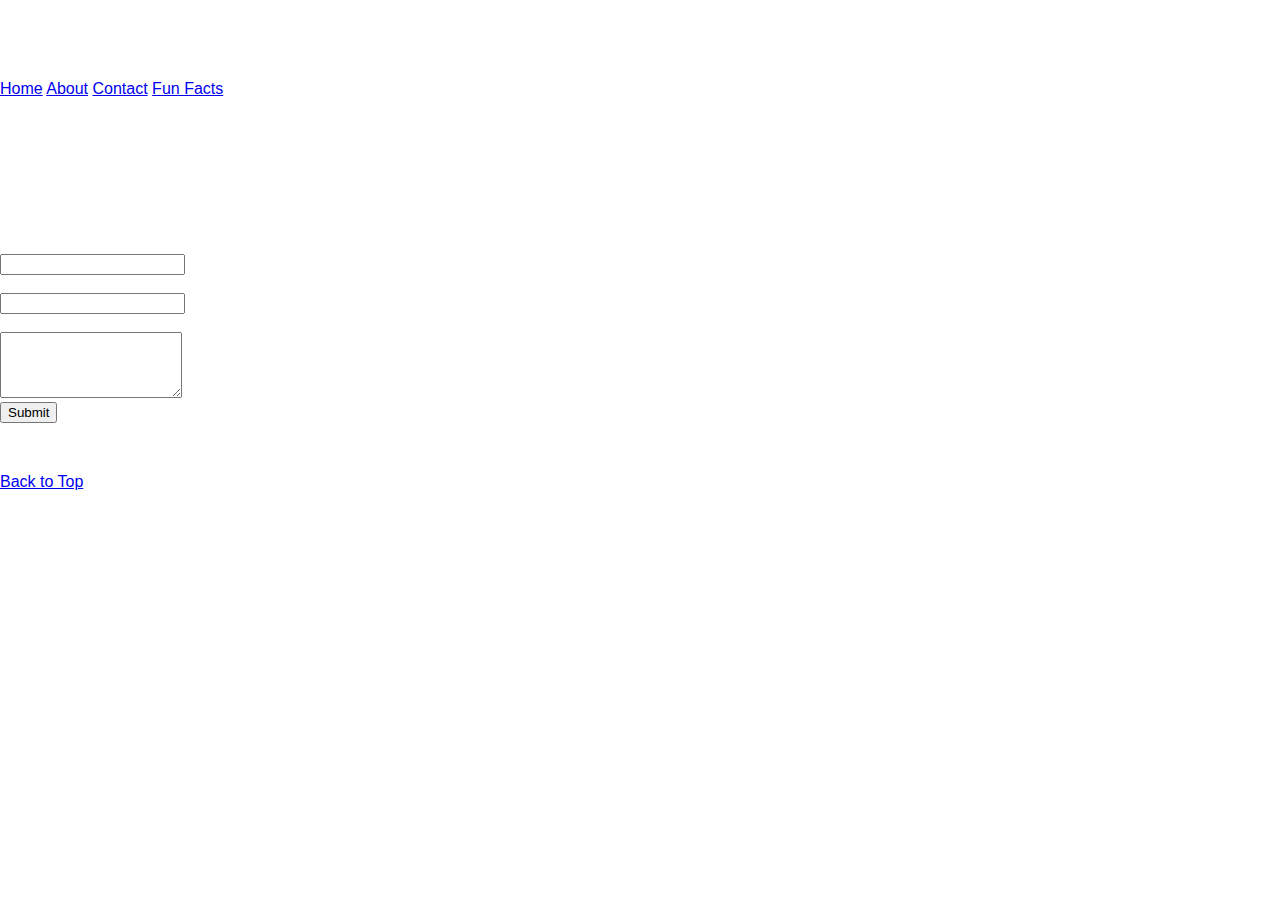
<file: contact.html>
<!DOCTYPE html>
<html lang="en">
  <head>
    <meta charset="UTF-8" />
    <meta name="viewport" content="width=device-width, initial-scale=1.0" />
    <title>Contact</title>
    <link rel="stylesheet" href="styles.css" />
  </head>
  <body>
    <div class="header">
      <h1>Modul 293</h1>
    </div>

    <div class="navbar">
      <a href="index.html">Home</a>
      <a href="aboutus.html">About</a>
      <a href="contact.html">Contact</a>
      <a href="funfacts.html">Fun Facts</a>
    </div>
    <div class="content">
      <p>
        We are excited to hear from you! Whether you have a question, a
        suggestion, or just want to say hello, we are here to listen. Please
        fill out the form below, and our team will get back to you as soon as
        possible. Alternatively, you can reach out to us via email or phone.
        Your input is invaluable to us, and we are dedicated to providing you
        with the best possible experience. Let's stay connected – we look
        forward to your message!
      </p>
    </div>
    <div class="contact-form">
      <h2>Contact Us</h2>
      <form action="" method="post">
        <label for="name">Name:</label><br />
        <input type="text" id="name" name="name" required /><br />

        <label for="email">Email:</label><br />
        <input type="email" id="email" name="email" required /><br />

        <label for="message">Message:</label><br />
        <textarea id="message" name="message" rows="4" required></textarea
        ><br />

        <button type="submit">Submit</button>
      </form>
    </div>

    <div class="footer">
      <p>The end of this great Website has been reached.</p>
      <a href="#" class="back-to-top">Back to Top</a>
    </div>
  </body>
</html>
</file>
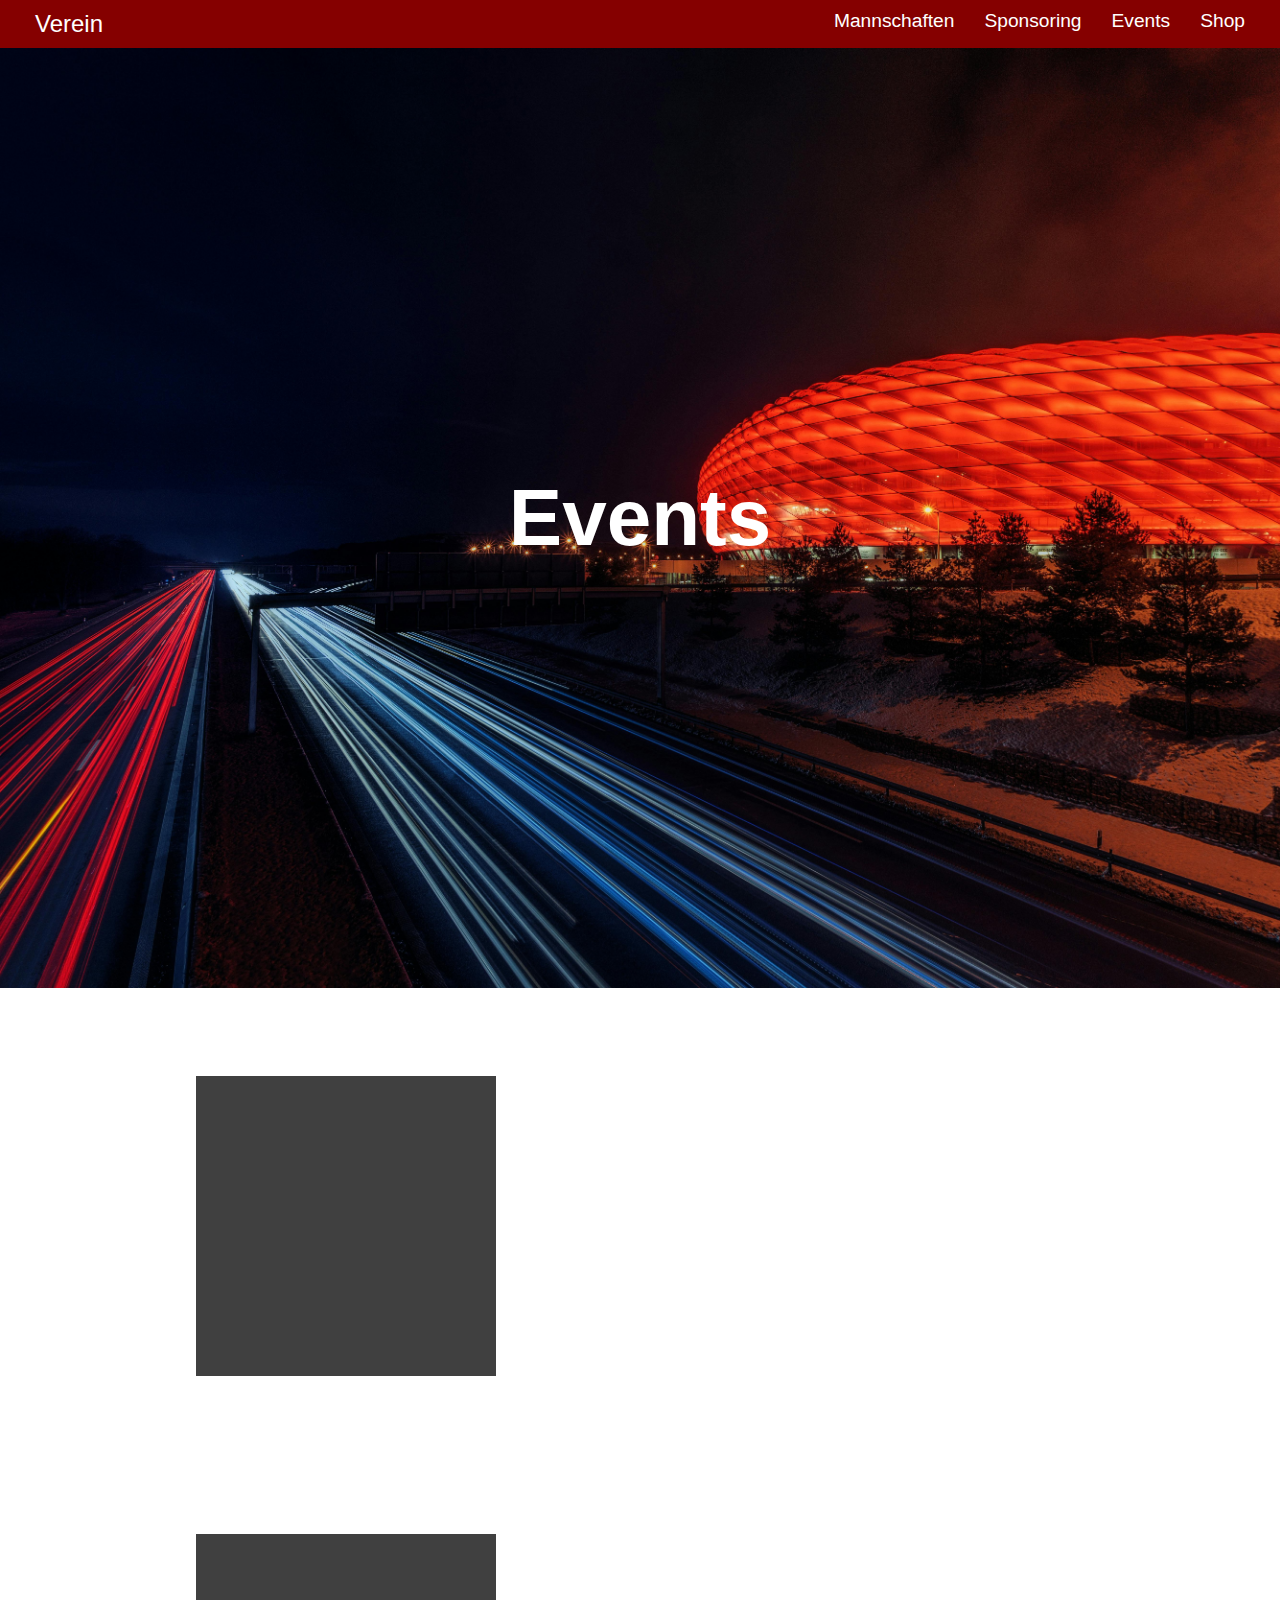
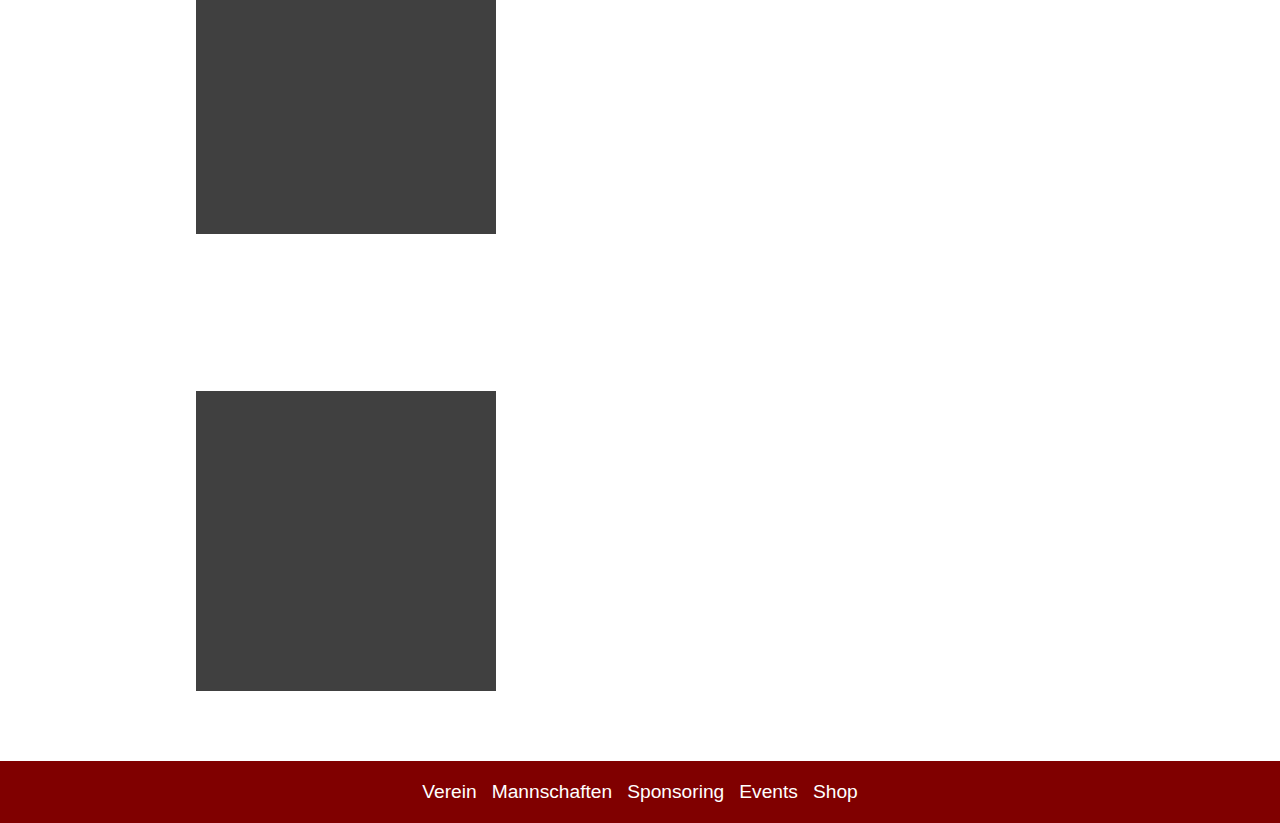
<file: events.html>
<!DOCTYPE html>
<html lang="de">
  <head>
    <meta charset="UTF-8" />
    <meta name="viewport" content="width=device-width, initial-scale=1.0" />
    <title>Events - FC Modul 293</title>
    <link rel="stylesheet" href="styles.css" />
  </head>
  <body>
    <header>
      <nav>
        <ul>
          <li class="left"><a href="index.html">Verein</a></li>
          <div class="right">
            <li><a href="mannschaften.html">Mannschaften</a></li>
            <li><a href="sponsoring.html">Sponsoring</a></li>
            <li><a href="events.html">Events</a></li>
            <li><a href="shop.html">Shop</a></li>
          </div>
        </ul>
      </nav>
    </header>
    <main>
      <section class="hero">
        <h1>Events</h1>
      </section>
      <section class="event">
        <h2>Nächstes Spiel</h2>
        <div class="content">
          <div class="grid-item"></div>
          <div class="text">
            <p>
              Lorem ipsum dolor sit amet, consectetur adipiscing elit. Aliquam
              at eros at neque tincidunt faucibus et at risus. Integer aliquet.
            </p>
          </div>
        </div>
      </section>
      <section class="event">
        <h2>Trainingslager</h2>
        <div class="content">
          <div class="grid-item"></div>
          <div class="text">
            <p>
              Lorem ipsum dolor sit amet, consectetur adipiscing elit. Aliquam
              at eros at neque tincidunt faucibus et at risus. Integer aliquet.
            </p>
          </div>
        </div>
      </section>
      <section class="event">
        <h2>Sommerfest</h2>
        <div class="content">
          <div class="grid-item"></div>
          <div class="text">
            <p>
              Lorem ipsum dolor sit amet, consectetur adipiscing elit. Aliquam
              at eros at neque tincidunt faucibus et at risus. Integer aliquet.
            </p>
          </div>
        </div>
      </section>
    </main>
    <footer>
      <nav>
        <ul>
          <li><a href="index.html">Verein</a></li>
          <li><a href="mannschaften.html">Mannschaften</a></li>
          <li><a href="sponsoring.html">Sponsoring</a></li>
          <li><a href="events.html">Events</a></li>
          <li><a href="shop.html">Shop</a></li>
        </ul>
      </nav>
    </footer>
  </body>
</html>
</file>
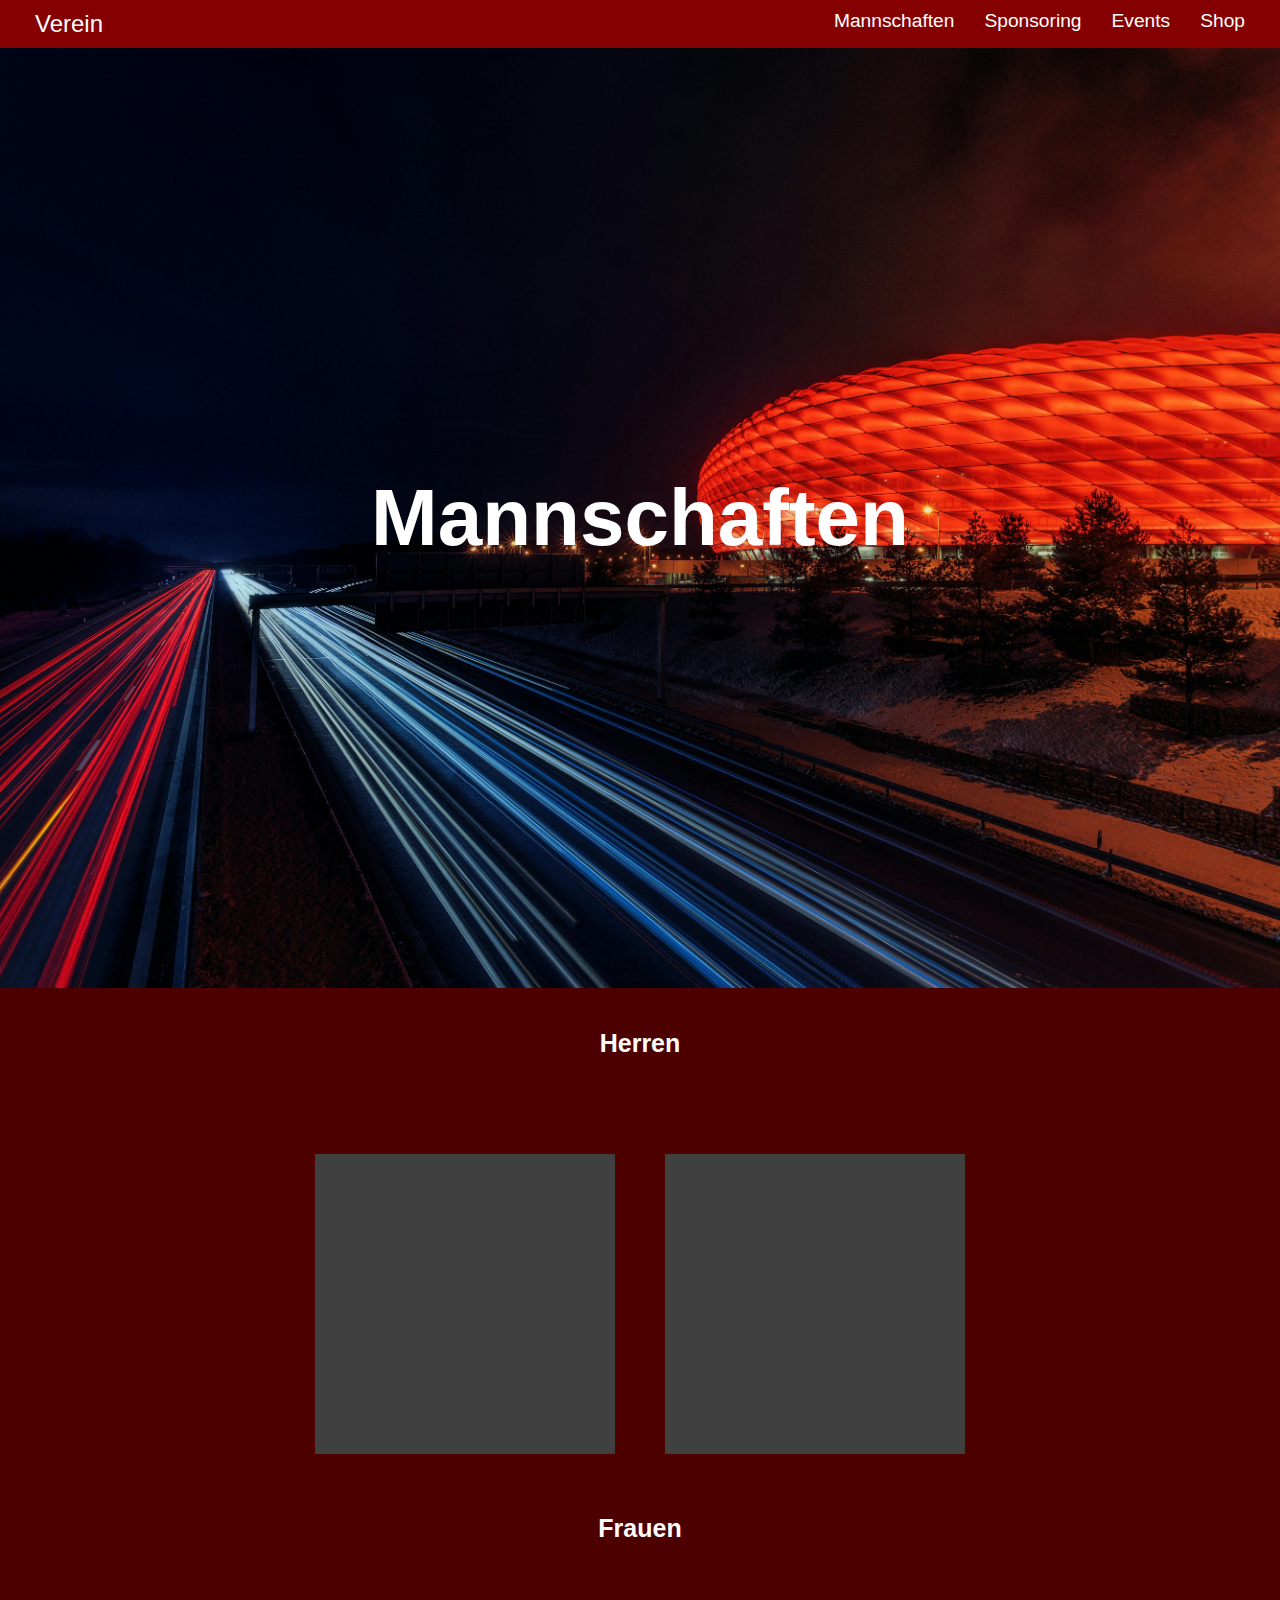
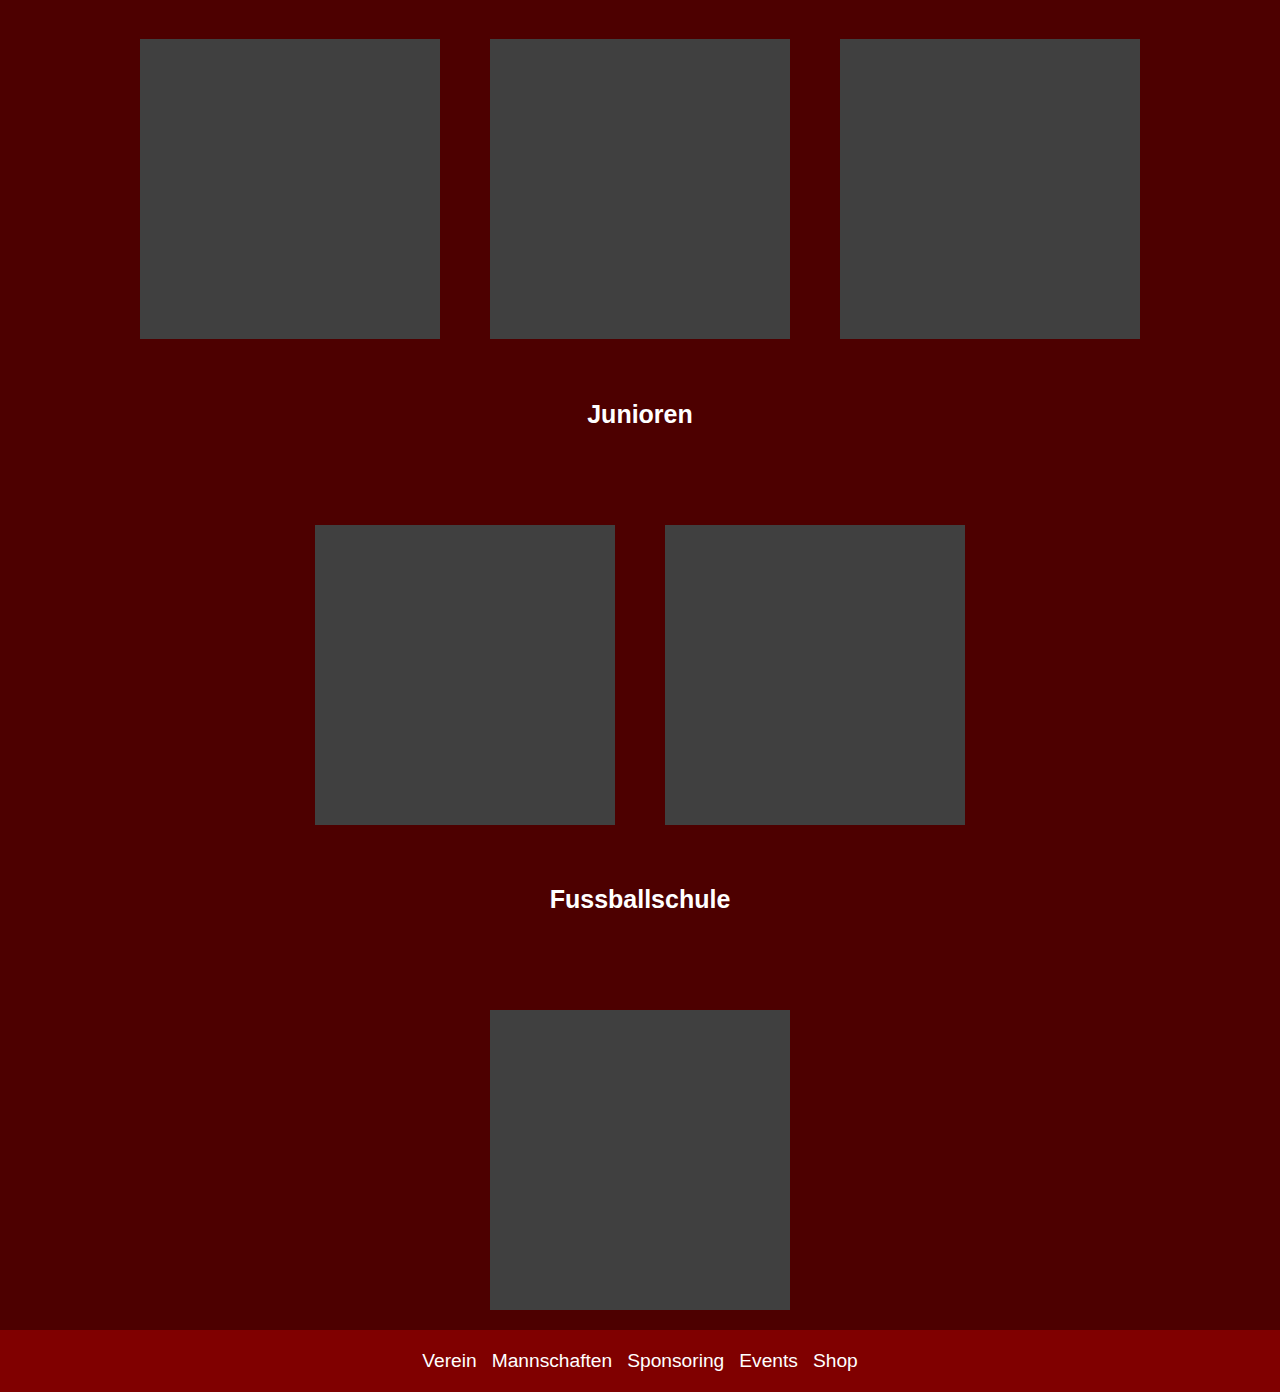
<file: mannschaften.html>
<!DOCTYPE html>
<html lang="de">
  <head>
    <meta charset="UTF-8" />
    <meta name="viewport" content="width=device-width, initial-scale=1.0" />
    <title>Mannschaften - FC Modul 293</title>
    <link rel="stylesheet" href="styles.css" />
  </head>
  <body>
    <header>
      <nav>
        <ul>
          <li class="left"><a href="index.html">Verein</a></li>
          <div class="right">
            <li><a href="mannschaften.html">Mannschaften</a></li>
            <li><a href="sponsoring.html">Sponsoring</a></li>
            <li><a href="events.html">Events</a></li>
            <li><a href="shop.html">Shop</a></li>
          </div>
        </ul>
      </nav>
    </header>
    <main>
      <section class="hero">
        <h1>Mannschaften</h1>
      </section>
      <section class="team">
        <h2>Herren</h2>
        <div class="grid-container">
          <div class="grid-item"></div>
          <div class="grid-item"></div>
        </div>
      </section>
      <section class="team">
        <h2>Frauen</h2>
        <div class="grid-container">
          <div class="grid-item"></div>
          <div class="grid-item"></div>
          <div class="grid-item"></div>
        </div>
      </section>
      <section class="team">
        <h2>Junioren</h2>
        <div class="grid-container">
          <div class="grid-item"></div>
          <div class="grid-item"></div>
        </div>
      </section>
      <section class="team">
        <h2>Fussballschule</h2>
        <div class="grid-container">
          <div class="grid-item"></div>
        </div>
      </section>
    </main>
    <footer>
      <nav>
        <ul>
          <li><a href="index.html">Verein</a></li>
          <li><a href="mannschaften.html">Mannschaften</a></li>
          <li><a href="sponsoring.html">Sponsoring</a></li>
          <li><a href="events.html">Events</a></li>
          <li><a href="shop.html">Shop</a></li>
        </ul>
      </nav>
    </footer>
  </body>
</html>
</file>
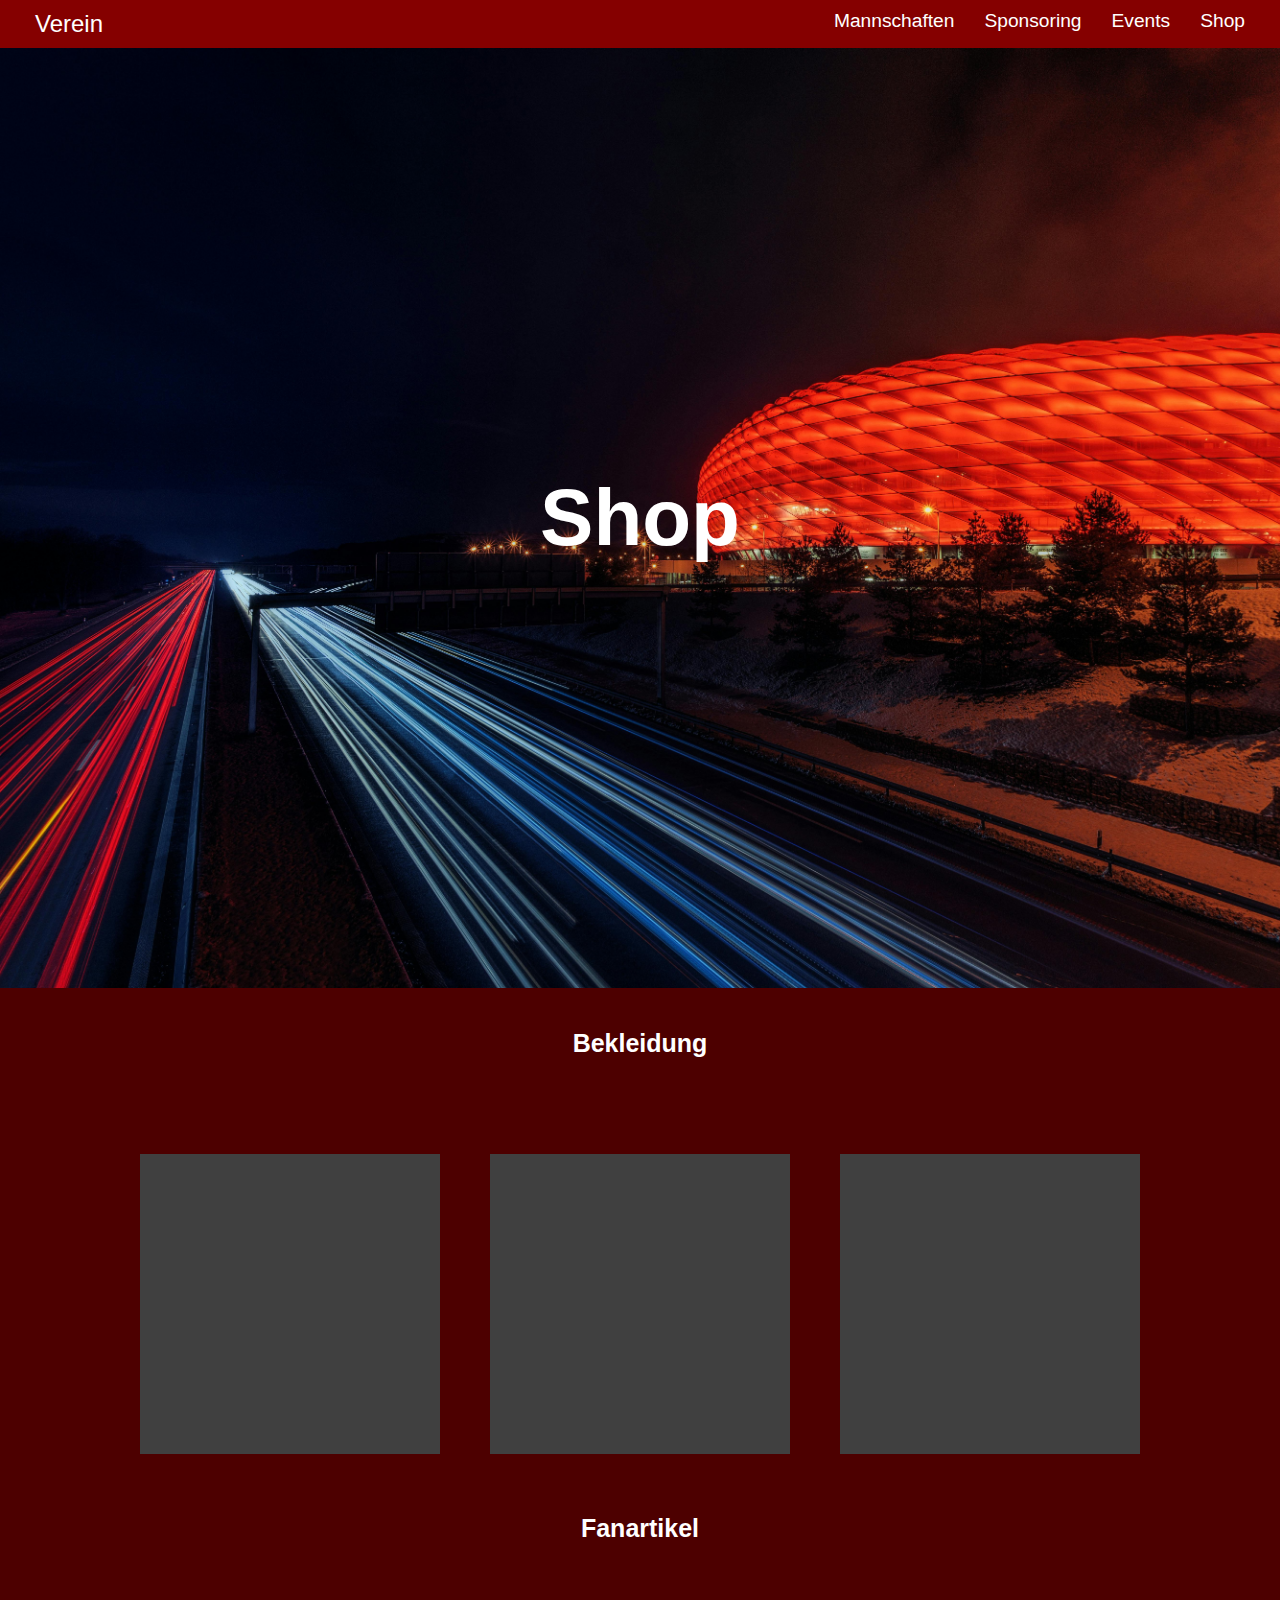
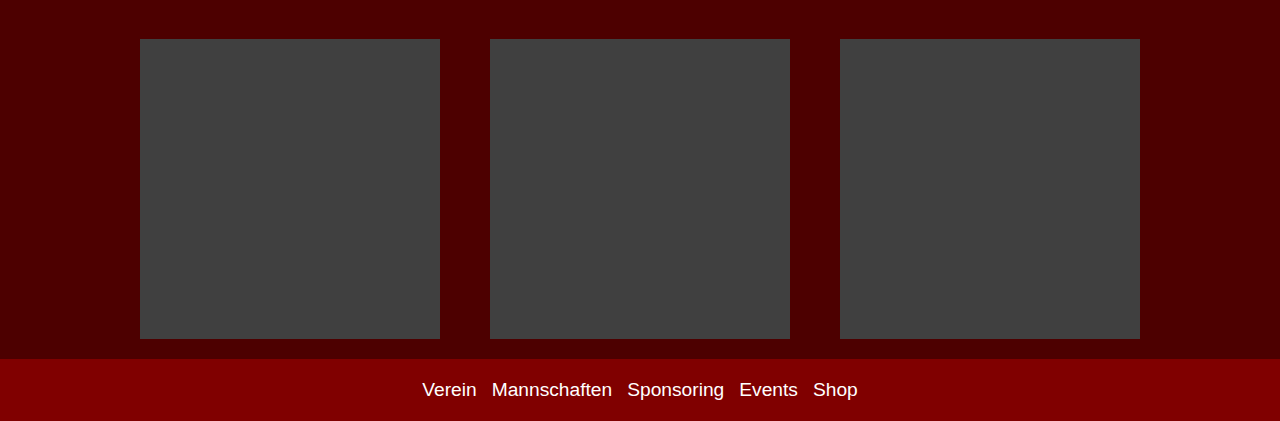
<file: shop.html>
<!DOCTYPE html>
<html lang="de">
  <head>
    <meta charset="UTF-8" />
    <meta name="viewport" content="width=device-width, initial-scale=1.0" />
    <title>Shop - FC Modul 293</title>
    <link rel="stylesheet" href="styles.css" />
  </head>
  <body>
    <header>
      <nav>
        <ul>
          <li class="left"><a href="index.html">Verein</a></li>
          <div class="right">
            <li><a href="mannschaften.html">Mannschaften</a></li>
            <li><a href="sponsoring.html">Sponsoring</a></li>
            <li><a href="events.html">Events</a></li>
            <li><a href="shop.html">Shop</a></li>
          </div>
        </ul>
      </nav>
    </header>
    <main>
      <section class="hero">
        <h1>Shop</h1>
      </section>
      <section class="shop">
        <h2>Bekleidung</h2>
        <div class="grid-container">
          <div class="grid-item"></div>
          <div class="grid-item"></div>
          <div class="grid-item"></div>
        </div>
      </section>
      <section class="shop">
        <h2>Fanartikel</h2>
        <div class="grid-container">
          <div class="grid-item"></div>
          <div class="grid-item"></div>
          <div class="grid-item"></div>
        </div>
      </section>
    </main>
    <footer>
      <nav>
        <ul>
          <li><a href="index.html">Verein</a></li>
          <li><a href="mannschaften.html">Mannschaften</a></li>
          <li><a href="sponsoring.html">Sponsoring</a></li>
          <li><a href="events.html">Events</a></li>
          <li><a href="shop.html">Shop</a></li>
        </ul>
      </nav>
    </footer>
  </body>
</html>
</file>
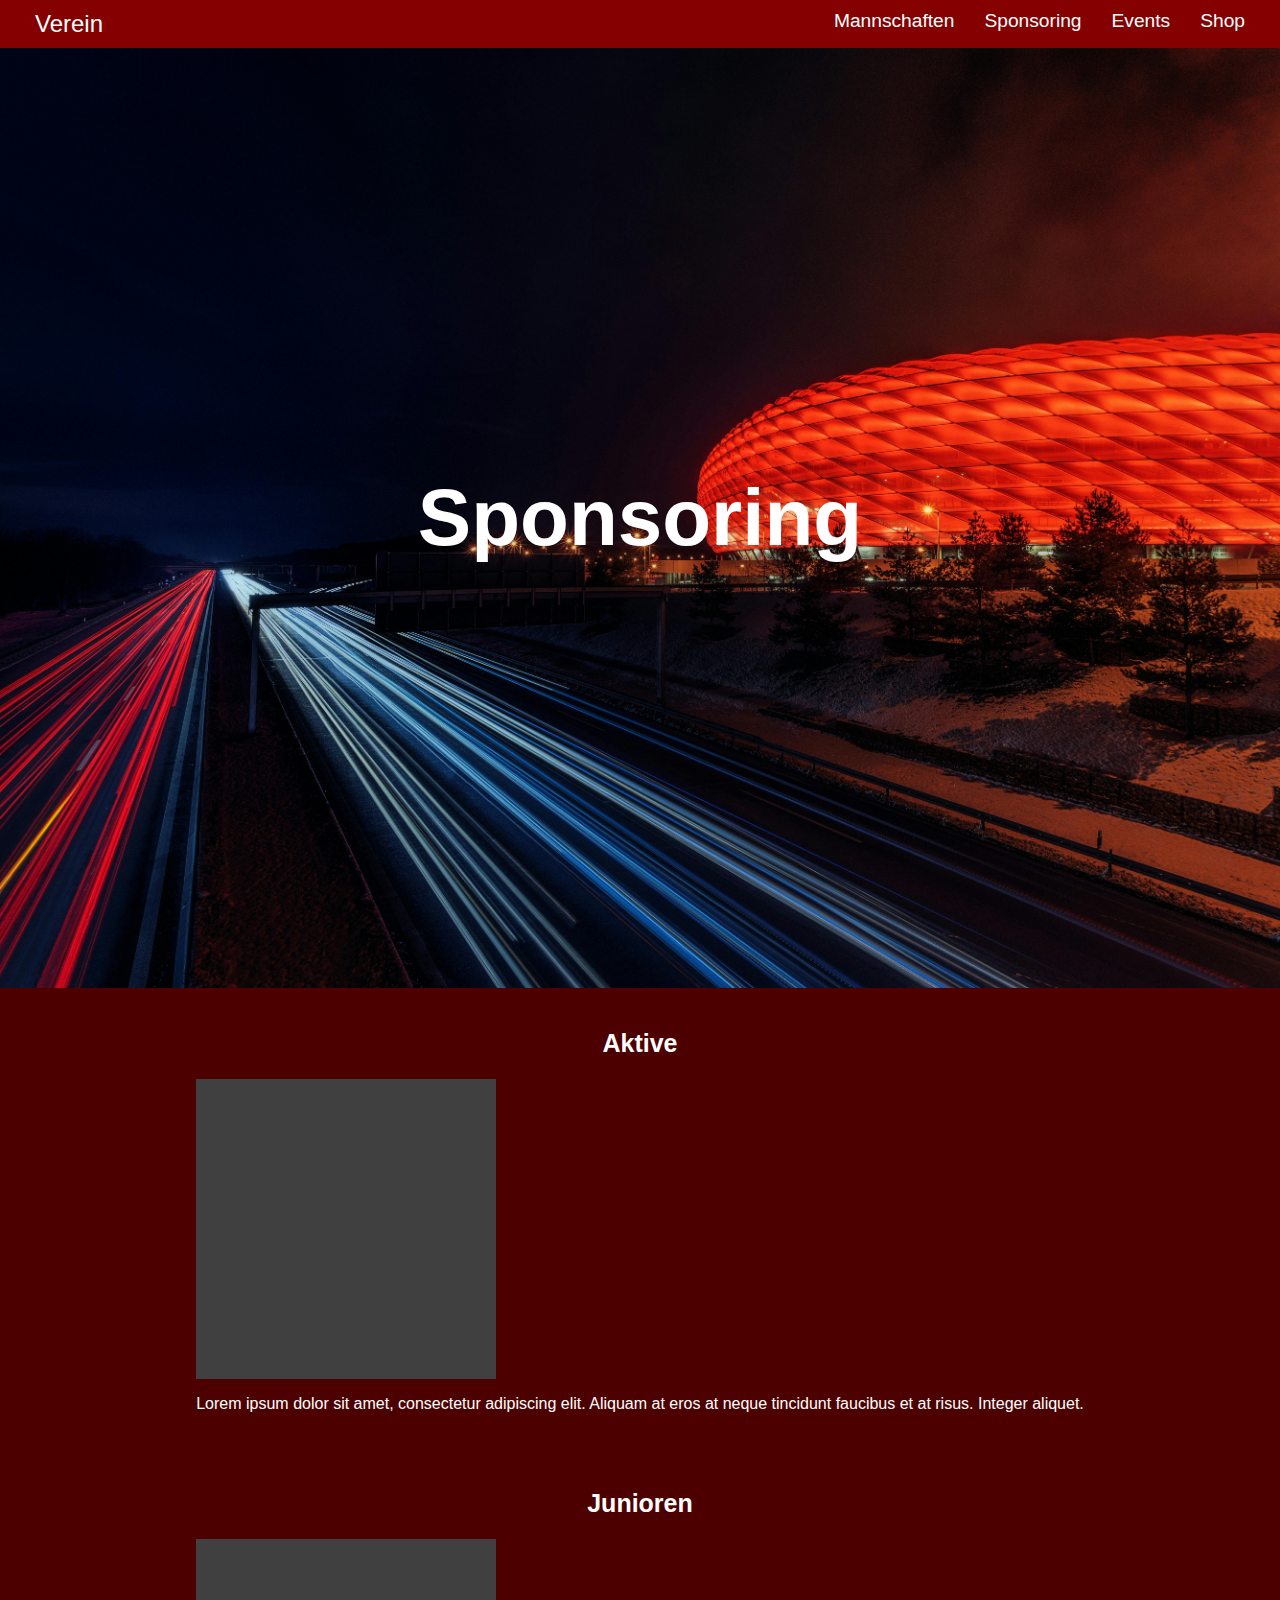
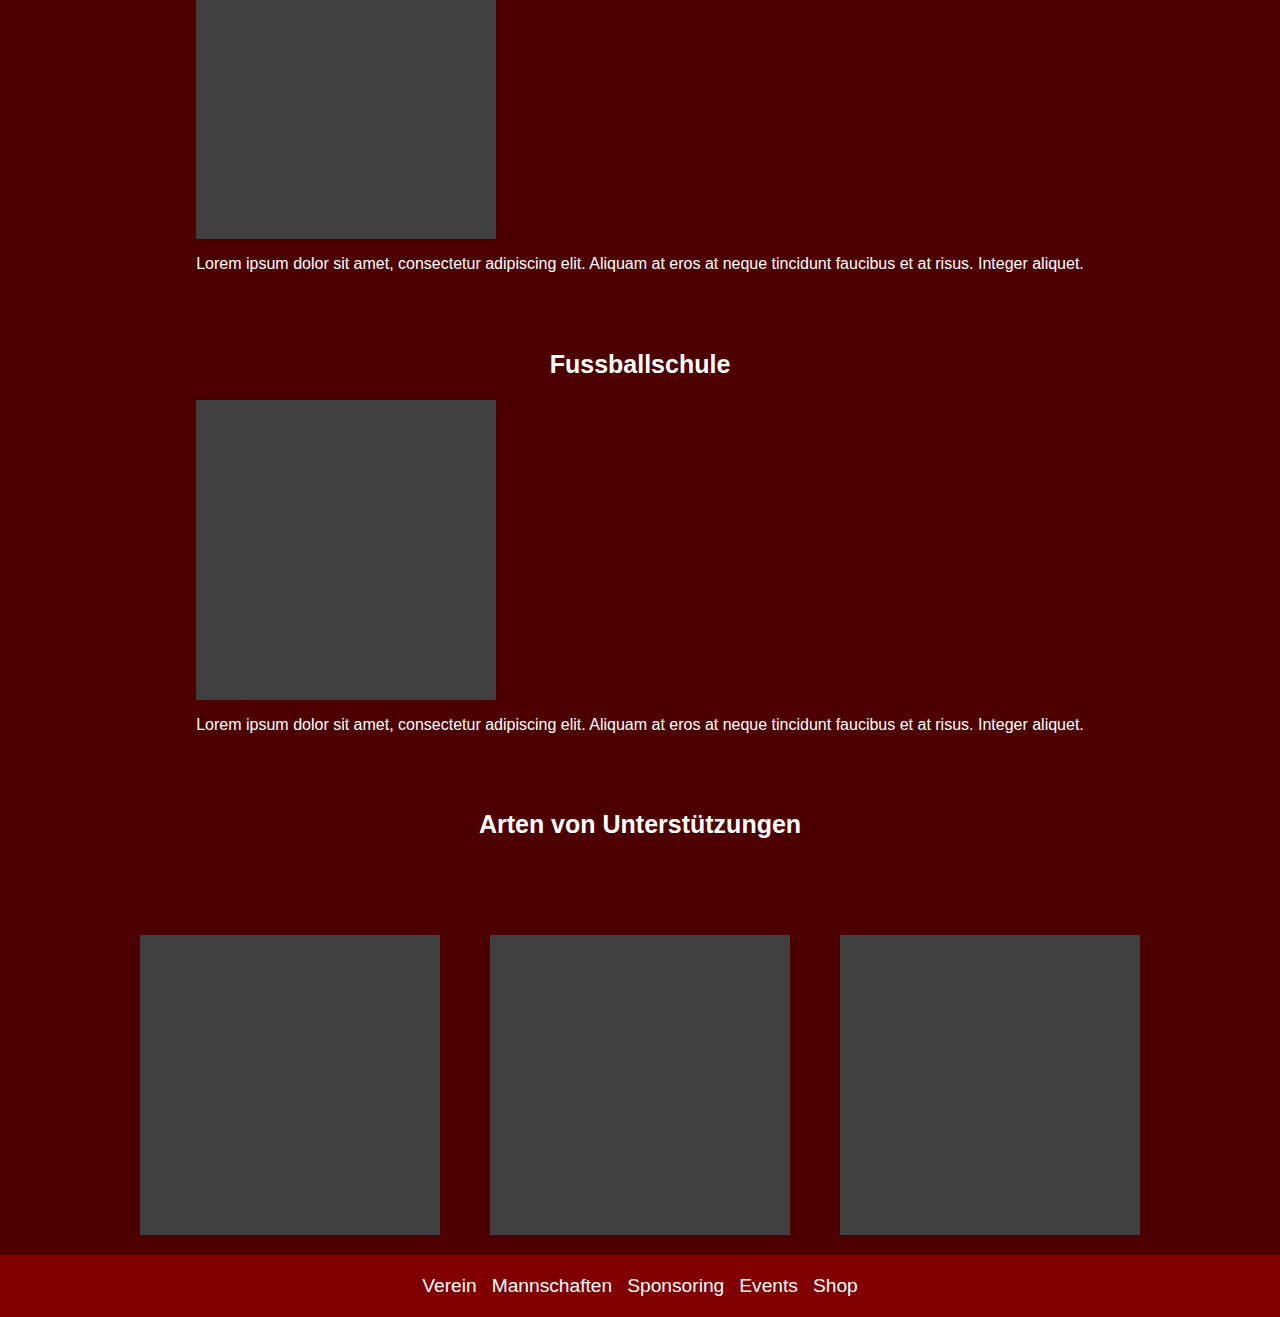
<file: sponsoring.html>
<!DOCTYPE html>
<html lang="de">
  <head>
    <meta charset="UTF-8" />
    <meta name="viewport" content="width=device-width, initial-scale=1.0" />
    <title>Sponsoring - FC Modul 293</title>
    <link rel="stylesheet" href="styles.css" />
  </head>
  <body>
    <header>
      <nav>
        <ul>
          <li class="left"><a href="index.html">Verein</a></li>
          <div class="right">
            <li><a href="mannschaften.html">Mannschaften</a></li>
            <li><a href="sponsoring.html">Sponsoring</a></li>
            <li><a href="events.html">Events</a></li>
            <li><a href="shop.html">Shop</a></li>
          </div>
        </ul>
      </nav>
    </header>
    <main>
      <section class="hero">
        <h1>Sponsoring</h1>
      </section>
      <section class="sponsoring">
        <h2>Aktive</h2>
        <div class="content">
          <div class="grid-item"></div>
          <div class="text">
            <p>
              Lorem ipsum dolor sit amet, consectetur adipiscing elit. Aliquam
              at eros at neque tincidunt faucibus et at risus. Integer aliquet.
            </p>
          </div>
        </div>
      </section>
      <section class="sponsoring">
        <h2>Junioren</h2>
        <div class="content">
          <div class="grid-item"></div>
          <div class="text">
            <p>
              Lorem ipsum dolor sit amet, consectetur adipiscing elit. Aliquam
              at eros at neque tincidunt faucibus et at risus. Integer aliquet.
            </p>
          </div>
        </div>
      </section>
      <section class="sponsoring">
        <h2>Fussballschule</h2>
        <div class="content">
          <div class="grid-item"></div>
          <div class="text">
            <p>
              Lorem ipsum dolor sit amet, consectetur adipiscing elit. Aliquam
              at eros at neque tincidunt faucibus et at risus. Integer aliquet.
            </p>
          </div>
        </div>
      </section>
      <section class="sponsoring">
        <h2>Arten von Unterstützungen</h2>
        <div class="grid-container">
          <div class="grid-item"></div>
          <div class="grid-item"></div>
          <div class="grid-item"></div>
        </div>
      </section>
    </main>
    <footer>
      <nav>
        <ul>
          <li><a href="index.html">Verein</a></li>
          <li><a href="mannschaften.html">Mannschaften</a></li>
          <li><a href="sponsoring.html">Sponsoring</a></li>
          <li><a href="events.html">Events</a></li>
          <li><a href="shop.html">Shop</a></li>
        </ul>
      </nav>
    </footer>
  </body>
</html>
</file>
<file: styles.css>
body {
  margin: 0;
  font-family: Arial, sans-serif;
  color: #ffffff;
}

header {
  background-color: #850000;
  padding: 10px 0;
  position: relative;
  top: 0;
  width: 100%;
}

nav ul {
  list-style: none;
  display: flex;
  justify-content: space-between;
  padding: 0 20px;
  margin: 0px;
  font-size: larger;
}

nav ul li {
  margin: 0 15px;
}

nav ul li a {
  color: #ffffff;
  text-decoration: none;
}

.left {
  margin-right: auto;
  font-size: x-large;
}

.right {
  display: flex;
  margin-left: auto;
}

.hero {
  background-image: url("/background1.jpg");
  background-size: cover;
  background-position: center;
  height: 100vh;
  display: flex;
  justify-content: center;
  align-items: center;
  color: #ffffff;
  text-align: center;
}

.hero h1 {
  font-size: 5rem;
  text-align: left;
  margin: 0;
  padding: 0;
}

section {
  display: flex;
  flex-direction: column;
  justify-content: center;
  align-items: center;
  text-align: center;
  padding: 20px;
}

.gründe,
.tabelle,
.spieler,
.spielerinnen,
.team,
.sponsoring,
.events,
.shop {
  background-color: #4d0000;
  padding: 20px;
}

.gründe h2,
.tabelle h2,
.spieler h2,
.spielerinnen h2,
.team h2,
.sponsoring h2,
.events h2,
.shop h2 {
  font-size: 25px;
}

.grid-container {
  display: flex;
  flex-wrap: wrap;
  justify-content: center;
  gap: 50px;
  margin-top: 75px;
}

.grid-item {
  background-color: #404040;
  width: 300px;
  height: 300px;
  display: flex;
  justify-content: center;
  align-items: center;
}

.grid-item.large {
  width: 400px;
  height: 600px;
  margin-right: 50px;
}

.tabelle .content {
  display: flex;
  justify-content: center;
  align-items: center;
  gap: 20px;
  margin-top: 20px;
}

.tabelle .text {
  max-width: 300px;
  text-align: left;
}

footer {
  background-color: #800000;
  padding: 20px;
  text-align: center;
}

footer nav ul {
  list-style: none;
  padding: 0;
  margin: 0;
  display: flex;
  justify-content: center;
  gap: 15px;
}

footer nav ul li {
  margin: 0;
}

footer nav ul li a {
  color: #ffffff;
  text-decoration: none;
}

footer p {
  margin-top: 20px;
}

@media (max-width: 1200px) {
  header {
    flex-wrap: wrap;
    justify-content: center;
  }

  nav ul {
    flex-direction: row;
    justify-content: center;
  }

  .grid-container {
    gap: 30px;
  }

  .grid-item.large {
    width: 300px;
    height: auto;
  }
}

@media (max-width: 992px) {
  nav ul {
    flex-direction: column;
    align-items: center;
  }

  .hero h1 {
    font-size: 4rem;
  }

  .tabelle .content {
    flex-direction: column;
  }

  .tabelle .text {
    max-width: 100%;
  }

  .grid-item.large {
    width: 100%;
  }
}
</file>
